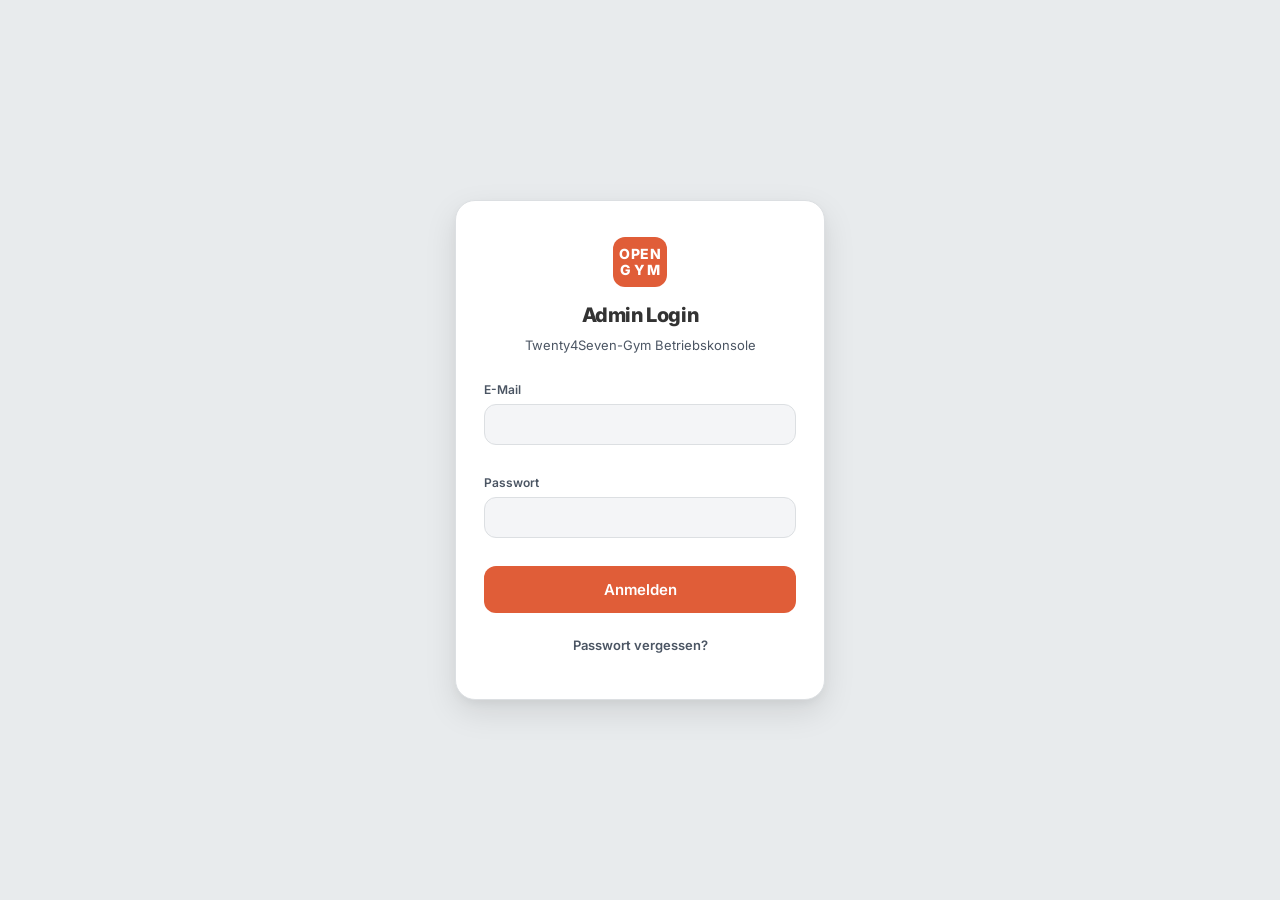
<file: src/nuki_integration/static/index.html>
<!DOCTYPE html>
<html lang="de">
  <head>
    <meta charset="UTF-8" />
    <meta name="viewport" content="width=device-width, initial-scale=1.0" />
    <meta name="theme-color" content="#e05d38" />
    <meta name="color-scheme" content="light dark" />
    <title>Twenty4Seven-Gym</title>
    <link rel="icon" type="image/svg+xml" href="assets/favicon.svg" />
    <link rel="preconnect" href="https://fonts.googleapis.com" />
    <link rel="preconnect" href="https://fonts.gstatic.com" crossorigin />
    <link rel="stylesheet" href="assets/admin.css?v=10" />
    <script>
      // Prevent flash of wrong theme — runs before CSS paints
      (function() {
        var t = localStorage.getItem('t247_theme');
        if (t === 'dark' || (!t && window.matchMedia('(prefers-color-scheme: dark)').matches)) {
          document.documentElement.classList.add('dark');
        }
      })();
    </script>
  </head>
  <body>
    <a class="skip-link" href="#app">Zum Inhalt springen</a>
    <main id="app"></main>
    <script src="assets/app.js?v=11" defer></script>
  </body>
</html>
</file>
<file: src/nuki_integration/static/assets/admin.css>
/* ================================================================
   TWENTY4SEVEN-GYM — Design System v5
   Light/Dark Mode · Inter + JetBrains Mono + Source Serif 4
   Primary: #e05d38 · Cool blue-grey palette
   ================================================================ */

@import url('https://fonts.googleapis.com/css2?family=Inter:wght@300;400;500;600;700;800&family=JetBrains+Mono:wght@400;500;600;700&family=Source+Serif+4:ital,wght@0,400;0,600;0,700;1,400&display=swap');

/* ── Theme Tokens ──────────────────────────────────────────────── */

:root {
  --card: #ffffff;
  --ring: #e05d38;
  --input: #f4f5f7;
  --muted: #f9fafb;
  --accent: #d6e4f0;
  --border: #dcdfe2;
  --radius: 0.75rem;
  --chart-1: #86a7c8;
  --chart-2: #eea591;
  --chart-3: #5a7ca6;
  --chart-4: #466494;
  --chart-5: #334c82;
  --popover: #ffffff;
  --primary: #e05d38;
  --sidebar: #dddfe2;
  --font-mono: 'JetBrains Mono', ui-monospace, monospace;
  --font-sans: 'Inter', system-ui, -apple-system, sans-serif;
  --font-serif: 'Source Serif 4', Georgia, serif;
  --secondary: #f3f4f6;
  --background: #e8ebed;
  --foreground: #333333;
  --destructive: #ef4444;
  --sidebar-ring: #e05d38;
  --sidebar-accent: #d6e4f0;
  --sidebar-border: #e5e7eb;
  --card-foreground: #333333;
  --sidebar-primary: #e05d38;
  --muted-foreground: #6b7280;
  --accent-foreground: #1e3a8a;
  --popover-foreground: #333333;
  --primary-foreground: #ffffff;
  --sidebar-foreground: #333333;
  --secondary-foreground: #4b5563;
  --destructive-foreground: #ffffff;
  --sidebar-accent-foreground: #1e3a8a;
  --sidebar-primary-foreground: #ffffff;

  /* Semantic aliases */
  --surface: var(--card);
  --surface-hover: var(--muted);
  --text: var(--foreground);
  --text-secondary: var(--secondary-foreground);
  --text-muted: var(--muted-foreground);
  --text-inverse: var(--primary-foreground);
  --line: var(--border);
  --line-subtle: var(--sidebar-border);

  /* Status */
  --success: #16a34a;
  --success-bg: #f0fdf4;
  --success-fg: #15803d;
  --warning: #d97706;
  --warning-bg: #fffbeb;
  --warning-fg: #b45309;
  --error: var(--destructive);
  --error-bg: #fef2f2;
  --error-fg: #dc2626;
  --info: var(--chart-3);
  --info-bg: #eff6ff;
  --info-fg: var(--chart-4);

  /* Layout */
  --sidebar-w: 260px;
  --header-h: 80px;
  --radius-sm: 0.375rem;
  --radius-lg: 1rem;
  --radius-xl: 1.25rem;
  --radius-full: 9999px;

  /* Shadows */
  --shadow-xs: 0 1px 2px rgba(0,0,0,0.04);
  --shadow-sm: 0 1px 3px rgba(0,0,0,0.06), 0 1px 2px rgba(0,0,0,0.04);
  --shadow-md: 0 4px 12px rgba(0,0,0,0.07), 0 1px 3px rgba(0,0,0,0.04);
  --shadow-lg: 0 12px 32px rgba(0,0,0,0.1), 0 4px 8px rgba(0,0,0,0.04);

  /* Motion */
  --ease: cubic-bezier(0.4, 0, 0.2, 1);
  --ease-out: cubic-bezier(0, 0, 0.2, 1);
  --ease-spring: cubic-bezier(0.34, 1.56, 0.64, 1);
}

.dark {
  --card: #2a3040;
  --ring: #e05d38;
  --input: #3d4354;
  --muted: #2a303e;
  --accent: #2a3656;
  --border: #3d4354;
  --chart-1: #86a7c8;
  --chart-2: #e6a08f;
  --chart-3: #5a7ca6;
  --chart-4: #466494;
  --chart-5: #334c82;
  --popover: #262b38;
  --primary: #e05d38;
  --sidebar: #2a303f;
  --secondary: #2a303e;
  --background: #1c2433;
  --foreground: #e5e5e5;
  --destructive: #ef4444;
  --sidebar-ring: #e05d38;
  --sidebar-accent: #2a3656;
  --sidebar-border: #3d4354;
  --card-foreground: #e5e5e5;
  --sidebar-primary: #e05d38;
  --muted-foreground: #a3a3a3;
  --accent-foreground: #bfdbfe;
  --popover-foreground: #e5e5e5;
  --primary-foreground: #ffffff;
  --sidebar-foreground: #e5e5e5;
  --secondary-foreground: #e5e5e5;
  --destructive-foreground: #ffffff;
  --sidebar-accent-foreground: #bfdbfe;
  --sidebar-primary-foreground: #ffffff;

  --surface: var(--card);
  --surface-hover: var(--secondary);
  --text: var(--foreground);
  --text-secondary: var(--secondary-foreground);
  --text-muted: var(--muted-foreground);
  --text-inverse: var(--primary-foreground);
  --line: var(--border);
  --line-subtle: var(--sidebar-border);

  --success: #22c55e;
  --success-bg: rgba(34,197,94,0.12);
  --success-fg: #4ade80;
  --warning: #f59e0b;
  --warning-bg: rgba(245,158,11,0.12);
  --warning-fg: #fbbf24;
  --error: #ef4444;
  --error-bg: rgba(239,68,68,0.12);
  --error-fg: #f87171;
  --info: var(--chart-1);
  --info-bg: rgba(134,167,200,0.12);
  --info-fg: #93c5fd;

  --shadow-xs: 0 1px 2px rgba(0,0,0,0.2);
  --shadow-sm: 0 1px 3px rgba(0,0,0,0.25), 0 1px 2px rgba(0,0,0,0.15);
  --shadow-md: 0 4px 12px rgba(0,0,0,0.3), 0 1px 3px rgba(0,0,0,0.15);
  --shadow-lg: 0 12px 32px rgba(0,0,0,0.4), 0 4px 8px rgba(0,0,0,0.2);
}

/* ── Reset ─────────────────────────────────────────────────────── */

*, *::before, *::after { box-sizing: border-box; margin: 0; }
html {
  height: 100%;
  -webkit-font-smoothing: antialiased;
  -moz-osx-font-smoothing: grayscale;
  color-scheme: light dark;
}
body {
  height: 100%;
  font-family: var(--font-sans);
  font-size: 14px;
  line-height: 1.6;
  color: var(--text);
  background: var(--background);
  transition: background-color .25s var(--ease), color .25s var(--ease);
}
button { font: inherit; cursor: pointer; border: none; background: none; }
a { color: inherit; text-decoration: none; }
input, textarea, select { font: inherit; color: inherit; }
img { max-width: 100%; display: block; }

/* ── Keyframes ─────────────────────────────────────────────────── */

@keyframes spin { to { transform: rotate(360deg); } }
@keyframes fadeIn { from { opacity: 0; transform: translateY(6px); } to { opacity: 1; transform: none; } }
@keyframes slideUp { from { opacity: 0; transform: translateY(16px); } to { opacity: 1; transform: none; } }
@keyframes scaleIn { from { opacity: 0; transform: scale(0.95); } to { opacity: 1; transform: scale(1); } }

.skip-link {
  position: absolute; left: -9999px; top: auto;
  &:focus { left: 16px; top: 16px; z-index: 9999; background: var(--primary); color: #fff; padding: 8px 16px; border-radius: var(--radius); }
}

/* ── Layout ────────────────────────────────────────────────────── */

#app { min-height: 100vh; display: flex; flex-direction: column; }
.app-layout { display: flex; flex: 1; min-height: 100vh; }

/* ── Sidebar ───────────────────────────────────────────────────── */

.sidebar {
  width: var(--sidebar-w);
  background: var(--sidebar);
  border-right: 1px solid var(--sidebar-border);
  display: flex;
  flex-direction: column;
  position: fixed;
  top: 0; left: 0; bottom: 0;
  z-index: 50;
  transition: transform .3s var(--ease), background-color .25s var(--ease);
}

.sidebar-brand {
  height: var(--header-h);
  box-sizing: content-box;
  padding: 0 20px;
  display: flex;
  align-items: center;
  gap: 12px;
  border-bottom: 1px solid var(--sidebar-border);
  flex-shrink: 0;
}

.sidebar-brand-mark {
  width: 42px; height: 38px;
  background: var(--primary);
  border-radius: var(--radius-sm);
  display: flex; flex-direction: column; align-items: center; justify-content: center;
  color: var(--primary-foreground);
  gap: 1px;
}
.sidebar-brand-mark .mark-top { font-size: 11px; font-weight: 800; line-height: 1; letter-spacing: 0.5px; margin-right: -0.5px; }
.sidebar-brand-mark .mark-bot { font-size: 11px; font-weight: 800; line-height: 1; letter-spacing: 2px; margin-right: -2px; }

.sidebar-brand-name {
  color: var(--sidebar-foreground);
  font-weight: 700;
  font-size: 14px;
  letter-spacing: 1.5px;
  text-transform: uppercase;
}

.sidebar-nav {
  flex: 1;
  padding: 12px 10px;
  display: flex;
  flex-direction: column;
  gap: 1px;
  overflow-y: auto;
}

.sidebar-section-label {
  padding: 18px 10px 5px;
  font-size: 10px;
  font-weight: 700;
  letter-spacing: 1.5px;
  text-transform: uppercase;
  color: var(--muted-foreground);
}

.nav-btn {
  display: flex;
  align-items: center;
  gap: 10px;
  padding: 8px 10px;
  border-radius: var(--radius-sm);
  color: var(--sidebar-foreground);
  font-weight: 500;
  font-size: 13px;
  width: 100%;
  text-align: left;
  transition: all .12s var(--ease);
}

.nav-btn:hover {
  background: var(--sidebar-accent);
  color: var(--sidebar-accent-foreground);
}

.nav-btn.active {
  background: var(--primary);
  color: var(--primary-foreground);
}

.nav-btn svg { width: 17px; height: 17px; flex-shrink: 0; opacity: .65; }
.nav-btn.active svg { opacity: 1; }
.nav-btn:hover svg { opacity: .9; }

.sidebar-footer {
  padding: 14px 16px;
  border-top: 1px solid var(--sidebar-border);
}

.sidebar-user {
  font-size: 12px;
  color: var(--muted-foreground);
  margin-bottom: 10px;
  line-height: 1.5;
}

.sidebar-user strong {
  color: var(--sidebar-foreground);
  font-weight: 600;
  display: block;
}

/* ── Main Area ─────────────────────────────────────────────────── */

.main-area {
  flex: 1;
  margin-left: var(--sidebar-w);
  display: flex;
  flex-direction: column;
  min-width: 0;
  transition: margin-left .3s var(--ease);
}

.topbar {
  height: var(--header-h);
  background: var(--surface);
  border-bottom: 1px solid var(--line);
  padding: 0 24px;
  display: flex;
  align-items: center;
  justify-content: space-between;
  position: sticky;
  top: 0;
  z-index: 40;
  transition: background-color .25s var(--ease);
}

.topbar-title {
  font-size: 16px;
  font-weight: 700;
  letter-spacing: -0.01em;
  color: var(--text);
}

.topbar-actions { display: flex; gap: 8px; align-items: center; }

.page-body {
  padding: 24px;
  flex: 1;
  animation: fadeIn .25s var(--ease-out);
}

/* ── Cards ─────────────────────────────────────────────────────── */

.card {
  background: var(--surface);
  border: 1px solid var(--line);
  border-radius: var(--radius-lg);
  box-shadow: var(--shadow-xs);
  overflow: hidden;
  transition: background-color .25s var(--ease), border-color .25s var(--ease);
}

.card-header {
  padding: 14px 18px;
  border-bottom: 1px solid var(--line-subtle);
  display: flex;
  align-items: center;
  justify-content: space-between;
  gap: 12px;
}

.card-title {
  font-size: 13px;
  font-weight: 700;
  color: var(--text);
  letter-spacing: -0.01em;
}

.card-body { padding: 18px; }

.card-footer {
  padding: 12px 18px;
  background: var(--muted);
  border-top: 1px solid var(--line-subtle);
  transition: background-color .25s var(--ease);
}

/* ── Stat cards ────────────────────────────────────────────────── */

.stat { padding: 20px; }
.stat-label {
  font-size: 11px;
  font-weight: 700;
  color: var(--muted-foreground);
  text-transform: uppercase;
  letter-spacing: 0.8px;
  margin-bottom: 4px;
}
.stat-value {
  font-size: 26px;
  font-weight: 800;
  letter-spacing: -0.03em;
  line-height: 1.2;
  color: var(--text);
}
.stat-sub {
  font-size: 12px;
  color: var(--text-secondary);
  margin-top: 2px;
}

/* ── Grid ──────────────────────────────────────────────────────── */

.grid { display: grid; gap: 16px; }
.grid-2 { grid-template-columns: repeat(2, 1fr); }
.grid-3 { grid-template-columns: repeat(3, 1fr); }
.grid-4 { grid-template-columns: repeat(4, 1fr); }
.grid-12 { grid-template-columns: repeat(12, 1fr); }
.col-3 { grid-column: span 3; }
.col-4 { grid-column: span 4; }
.col-6 { grid-column: span 6; }
.col-8 { grid-column: span 8; }
.col-12 { grid-column: span 12; }

/* ── Buttons ───────────────────────────────────────────────────── */

.btn {
  display: inline-flex;
  align-items: center;
  justify-content: center;
  gap: 6px;
  padding: 8px 15px;
  border-radius: var(--radius);
  font-weight: 600;
  font-size: 13px;
  border: 1px solid transparent;
  transition: all .15s var(--ease);
  white-space: nowrap;
  line-height: 1.4;
}
.btn:disabled { opacity: .45; pointer-events: none; }
.btn:focus-visible { outline: 2px solid var(--ring); outline-offset: 2px; }

.btn-accent, .btn-dark {
  background: var(--primary);
  color: var(--primary-foreground);
}
.btn-accent:hover, .btn-dark:hover {
  background: color-mix(in srgb, var(--primary), #000 12%);
}

.btn-outline {
  background: var(--surface);
  border-color: var(--line);
  color: var(--text);
}
.btn-outline:hover {
  background: var(--muted);
  border-color: var(--primary);
}

.btn-ghost {
  background: transparent;
  color: var(--text-secondary);
}
.btn-ghost:hover {
  background: var(--accent);
  color: var(--accent-foreground);
}

.btn-danger { background: var(--destructive); color: var(--destructive-foreground); }
.btn-danger:hover { background: color-mix(in srgb, var(--destructive), #000 15%); }

.btn-sm { padding: 5px 10px; font-size: 12px; border-radius: var(--radius-sm); }
.btn-lg { padding: 12px 24px; font-size: 15px; }
.btn-block { width: 100%; }
.btn-icon { padding: 7px; }

/* ── Inputs ────────────────────────────────────────────────────── */

.input {
  width: 100%;
  padding: 9px 13px;
  border: 1px solid var(--line);
  border-radius: var(--radius);
  background: var(--input);
  color: var(--text);
  transition: border-color .15s, box-shadow .15s, background-color .25s;
  outline: none;
  font-size: 13px;
}
.input:focus {
  border-color: var(--ring);
  box-shadow: 0 0 0 3px color-mix(in srgb, var(--ring), transparent 80%);
  background: var(--surface);
}
.input::placeholder { color: var(--muted-foreground); }
textarea.input { resize: vertical; min-height: 72px; line-height: 1.6; }
select.input { appearance: auto; }

label {
  display: block;
  font-size: 12px;
  font-weight: 600;
  color: var(--text-secondary);
  margin-bottom: 5px;
}

.field { margin-bottom: 14px; }

/* ── Badges ────────────────────────────────────────────────────── */

.badge {
  display: inline-flex;
  align-items: center;
  gap: 4px;
  padding: 2px 9px;
  border-radius: var(--radius-full);
  font-size: 11px;
  font-weight: 700;
  letter-spacing: 0.2px;
  line-height: 1.6;
}
.badge-success { background: var(--success-bg); color: var(--success-fg); }
.badge-warning { background: var(--warning-bg); color: var(--warning-fg); }
.badge-error { background: var(--error-bg); color: var(--error-fg); }
.badge-info { background: var(--info-bg); color: var(--info-fg); }
.badge-neutral { background: var(--accent); color: var(--accent-foreground); }

/* ── List rows ─────────────────────────────────────────────────── */

.list-row {
  display: flex;
  align-items: center;
  justify-content: space-between;
  padding: 12px 18px;
  border-bottom: 1px solid var(--line-subtle);
  transition: background .1s;
}
.list-row:last-child { border-bottom: none; }
.list-row:hover { background: var(--surface-hover); }
.list-row-clickable { cursor: pointer; }

/* ── Toast ─────────────────────────────────────────────────────── */

.toast {
  padding: 10px 16px;
  border-radius: var(--radius);
  margin-bottom: 16px;
  font-weight: 500;
  font-size: 13px;
  animation: slideUp .25s var(--ease-out);
}
.toast-success { background: var(--success-bg); color: var(--success-fg); border: 1px solid color-mix(in srgb, var(--success), transparent 80%); }
.toast-error { background: var(--error-bg); color: var(--error-fg); border: 1px solid color-mix(in srgb, var(--error), transparent 80%); }

/* ── Empty state ───────────────────────────────────────────────── */

.empty {
  text-align: center;
  padding: 36px 20px;
  color: var(--muted-foreground);
  font-size: 13px;
}

/* ── Dropdown ──────────────────────────────────────────────────── */

.dropdown { position: relative; }
.dropdown-menu {
  display: none;
  position: absolute;
  right: 0;
  top: calc(100% + 4px);
  background: var(--popover);
  border: 1px solid var(--line);
  border-radius: var(--radius);
  box-shadow: var(--shadow-md);
  min-width: 170px;
  z-index: 20;
  overflow: hidden;
}
.dropdown-menu.open { display: block; animation: scaleIn .12s var(--ease-out); }
.dropdown-item {
  display: block;
  width: 100%;
  padding: 8px 14px;
  text-align: left;
  font-size: 13px;
  font-weight: 500;
  color: var(--popover-foreground);
  transition: background .08s;
}
.dropdown-item:hover { background: var(--accent); }
.dropdown-item-danger { color: var(--destructive); }

/* ── Overlay / Dialog ──────────────────────────────────────────── */

.overlay {
  position: fixed; inset: 0;
  background: rgba(0,0,0,.4);
  display: grid; place-items: center;
  z-index: 9999;
  padding: 20px;
  backdrop-filter: blur(4px);
  animation: fadeIn .15s var(--ease-out);
}
.dark .overlay { background: rgba(0,0,0,.55); }

.dialog {
  background: var(--popover);
  border: 1px solid var(--line);
  border-radius: var(--radius-xl);
  box-shadow: var(--shadow-lg);
  width: 100%;
  max-width: 380px;
  padding: 28px;
  text-align: center;
}
.dialog-title { font-size: 16px; font-weight: 700; margin-bottom: 6px; color: var(--text); }
.dialog-text { font-size: 14px; color: var(--text-secondary); margin-bottom: 20px; }
.dialog-actions { display: flex; gap: 8px; justify-content: center; }

/* ── Theme Toggle ──────────────────────────────────────────────── */

.theme-toggle {
  display: flex;
  align-items: center;
  justify-content: center;
  width: 34px; height: 34px;
  border-radius: var(--radius);
  border: 1px solid var(--line);
  background: var(--surface);
  color: var(--muted-foreground);
  cursor: pointer;
  transition: all .15s var(--ease);
}
.theme-toggle:hover {
  background: var(--accent);
  color: var(--accent-foreground);
  border-color: var(--accent-foreground);
}
.theme-toggle svg { width: 16px; height: 16px; transition: transform .3s var(--ease-spring); }
.theme-toggle:hover svg { transform: rotate(30deg); }

/* ═════════════════════════════════════════════════════════════════
   /checks  MEMBER SHELL
   ═════════════════════════════════════════════════════════════════ */

.checks-shell {
  min-height: 100vh;
  display: flex;
  flex-direction: column;
  align-items: center;
  justify-content: center;
  background: var(--background);
  padding: 20px;
}

.checks-container {
  width: 100%;
  max-width: 460px;
  animation: slideUp .35s var(--ease-out);
}

.checks-card {
  background: var(--surface);
  border: 1px solid var(--line);
  border-radius: var(--radius-xl);
  box-shadow: var(--shadow-lg);
  overflow: hidden;
}

.checks-card-body { padding: 32px 28px; }

.checks-brand { text-align: center; margin-bottom: 24px; }

.checks-brand-mark {
  width: 54px; height: 50px;
  background: var(--primary);
  border-radius: var(--radius);
  display: inline-flex; flex-direction: column; align-items: center; justify-content: center;
  color: var(--primary-foreground);
  margin-bottom: 12px;
  gap: 2px;
}
.checks-brand-mark .mark-top { font-size: 14px; font-weight: 800; line-height: 1; letter-spacing: 0.5px; margin-right: -0.5px; }
.checks-brand-mark .mark-bot { font-size: 14px; font-weight: 800; line-height: 1; letter-spacing: 2.5px; margin-right: -2.5px; }

.checks-title {
  font-size: 20px;
  font-weight: 800;
  letter-spacing: -0.02em;
  margin: 0 0 4px;
  color: var(--text);
}

.checks-subtitle {
  font-size: 13px;
  color: var(--text-secondary);
  line-height: 1.6;
}

/* ── /checks Window Cards ──────────────────────────────────────── */

.checks-window {
  background: var(--surface);
  border: 1px solid var(--line);
  border-radius: var(--radius-lg);
  padding: 20px;
  margin-bottom: 12px;
  transition: border-color .15s, box-shadow .15s, background-color .25s;
}
.checks-window:hover {
  border-color: var(--primary);
  box-shadow: var(--shadow-sm);
}

.checks-time-block {
  display: flex;
  align-items: baseline;
  gap: 8px;
  margin-bottom: 6px;
}
.checks-time-main {
  font-size: 20px;
  font-weight: 800;
  letter-spacing: -0.02em;
  color: var(--text);
}
.checks-time-arrow { color: var(--muted-foreground); font-weight: 300; }
.checks-date { font-size: 12px; color: var(--muted-foreground); margin-bottom: 14px; }

.checks-status-row { display: flex; gap: 12px; margin: 14px 0; }
.checks-status-item {
  display: flex;
  align-items: center;
  gap: 5px;
  font-size: 12px;
  font-weight: 600;
}
.checks-status-item.done { color: var(--success); }
.checks-status-item.pending { color: var(--muted-foreground); }

/* ── Vertical Stepper ──────────────────────────────────────────── */

.stepper {
  display: flex;
  flex-direction: column;
  gap: 0;
  position: relative;
  padding-left: 36px;
}

.stepper-step {
  position: relative;
  padding: 0 0 28px;
  min-height: 40px;
}
.stepper-step:last-child { padding-bottom: 0; }

.stepper-step::before {
  content: "";
  position: absolute;
  left: -27px;
  top: 26px;
  bottom: 0;
  width: 2px;
  background: var(--line);
  transition: background .3s var(--ease);
}
.stepper-step:last-child::before { display: none; }
.stepper-step.done::before { background: var(--success); }
.stepper-step.active::before { background: linear-gradient(to bottom, var(--primary) 50%, var(--line) 50%); }

.stepper-dot {
  position: absolute;
  left: -36px;
  top: 1px;
  width: 20px; height: 20px;
  border-radius: 50%;
  border: 2px solid var(--line);
  background: var(--surface);
  display: grid; place-items: center;
  transition: all .25s var(--ease);
  z-index: 1;
}
.stepper-step.done .stepper-dot { background: var(--success); border-color: var(--success); color: #fff; }
.stepper-step.active .stepper-dot {
  background: var(--primary);
  border-color: var(--primary);
  color: var(--primary-foreground);
  box-shadow: 0 0 0 4px color-mix(in srgb, var(--primary), transparent 80%);
}
.stepper-dot svg { width: 11px; height: 11px; }
.stepper-step-number { font-size: 10px; font-weight: 800; color: var(--muted-foreground); }
.stepper-step.active .stepper-step-number { color: var(--primary-foreground); }
.stepper-step.done .stepper-step-number { display: none; }

.stepper-header { display: flex; align-items: center; justify-content: space-between; margin-bottom: 4px; }
.stepper-title { font-size: 14px; font-weight: 700; color: var(--text); transition: color .2s; }
.stepper-step.done .stepper-title { color: var(--success); }
.stepper-step:not(.active):not(.done) .stepper-title { color: var(--muted-foreground); }

.stepper-body { animation: fadeIn .25s var(--ease-out); }
.stepper-body p { font-size: 13px; color: var(--text-secondary); line-height: 1.7; margin-bottom: 14px; }

.stepper-nav {
  position: sticky; bottom: 0;
  background: var(--surface);
  border-top: 1px solid var(--line);
  padding: 14px 0;
  display: flex; gap: 8px;
  margin-top: 20px; z-index: 10;
}
.stepper-nav .btn { flex: 1; }

/* ── Step type badges ──────────────────────────────────────────── */

.step-type-badge {
  display: inline-flex; align-items: center; gap: 3px;
  font-size: 10px; font-weight: 700;
  padding: 2px 7px; border-radius: var(--radius-full);
  margin-left: 6px;
}
.step-type-house_rules, .step-type-house-rules { background: var(--warning-bg); color: var(--warning-fg); }
.step-type-video { background: var(--info-bg); color: var(--info-fg); }
.step-type-image { background: var(--success-bg); color: var(--success-fg); }

/* ── House rules container ─────────────────────────────────────── */

.house-rules-container {
  background: var(--muted);
  border: 1px solid var(--line);
  border-radius: var(--radius-lg);
  padding: 20px;
  margin-bottom: 16px;
  max-height: 360px;
  overflow-y: auto;
}
.house-rules-container h3 { font-size: 15px; font-weight: 700; margin-bottom: 10px; }
.house-rules-container p, .house-rules-container li {
  font-size: 13px; line-height: 1.8; color: var(--text-secondary);
}

/* ── Video embed ───────────────────────────────────────────────── */

.step-video-container {
  position: relative; padding-bottom: 56.25%; height: 0; overflow: hidden;
  border-radius: var(--radius-lg); margin-bottom: 14px; background: #000;
}
.step-video-container iframe { position: absolute; top: 0; left: 0; width: 100%; height: 100%; border: 0; }

/* ── Check row (funnel checkbox) ───────────────────────────────── */

.check-row {
  display: flex; align-items: flex-start; gap: 12px;
  padding: 14px; border: 1px solid var(--line); border-radius: var(--radius);
  cursor: pointer; transition: all .12s var(--ease); user-select: none;
}
.check-row:hover { border-color: var(--primary); background: color-mix(in srgb, var(--primary), transparent 92%); }
.check-row.checked { border-color: var(--success); background: var(--success-bg); }
.check-row input[type="checkbox"] { width: 20px; height: 20px; accent-color: var(--success); flex-shrink: 0; margin-top: 1px; }
.check-row-label { font-size: 13px; font-weight: 500; line-height: 1.5; }

.step-image { width: 100%; border-radius: var(--radius-lg); margin-bottom: 14px; }

/* ── Success icon ──────────────────────────────────────────────── */

.success-icon {
  width: 64px; height: 64px;
  background: var(--success-bg); color: var(--success);
  border-radius: 50%;
  display: inline-grid; place-items: center;
  margin-bottom: 18px;
}

/* ── Auth Shell ────────────────────────────────────────────────── */

.auth-shell {
  min-height: 100vh;
  display: grid;
  place-items: center;
  background: var(--background);
  padding: 20px;
}

.auth-card {
  width: 100%;
  max-width: 370px;
  background: var(--surface);
  border: 1px solid var(--line);
  border-radius: var(--radius-xl);
  box-shadow: var(--shadow-lg);
  padding: 36px 28px;
  animation: slideUp .35s var(--ease-out);
}

/* ═════════════════════════════════════════════════════════════════
   BRANDING / EMAIL EDITOR
   ═════════════════════════════════════════════════════════════════ */

.editor-layout {
  display: grid;
  grid-template-columns: 1fr 1fr;
  gap: 20px;
  align-items: start;
}

.editor-panel {
  display: flex; flex-direction: column; gap: 16px;
}

.code-editor {
  font-family: var(--font-mono) !important;
  font-size: 12px !important;
  line-height: 1.5 !important;
  padding: 14px !important;
  border: 1px solid var(--line) !important;
  border-radius: var(--radius) !important;
  background: var(--input) !important;
  color: var(--text) !important;
  resize: vertical;
  min-height: 280px;
  tab-size: 2;
  white-space: pre-wrap;
  word-wrap: break-word;
}
.code-editor:focus {
  border-color: var(--ring) !important;
  box-shadow: 0 0 0 3px color-mix(in srgb, var(--ring), transparent 80%) !important;
  outline: none;
}

.preview-frame {
  border: 1px solid var(--line);
  border-radius: var(--radius);
  background: #fff;
  min-height: 480px;
  position: sticky;
  top: calc(var(--header-h) + 16px);
  overflow: hidden;
}
.preview-frame iframe { width: 100%; height: 580px; border: 0; }
.preview-frame.mobile { overflow: hidden; }
.preview-frame.mobile iframe { width: 375px; max-width: 375px; margin: 0 auto; display: block; height: 580px; }

.preview-toggle-bar {
  display: flex; gap: 3px; padding: 3px;
  background: var(--muted); border-radius: var(--radius-sm);
}
.preview-toggle-btn {
  flex: 1; padding: 4px 10px;
  font-size: 11px; font-weight: 600;
  border-radius: calc(var(--radius-sm) - 2px);
  color: var(--muted-foreground);
  transition: all .12s;
}
.preview-toggle-btn.active {
  background: var(--surface);
  color: var(--text);
  box-shadow: var(--shadow-xs);
}

.placeholder-chips { display: flex; flex-wrap: wrap; gap: 5px; margin-top: 6px; }
.placeholder-chip {
  padding: 3px 8px; font-size: 11px; font-weight: 600;
  font-family: var(--font-mono);
  background: var(--accent); color: var(--accent-foreground);
  border: 1px solid var(--line); border-radius: var(--radius-full);
  cursor: pointer; transition: all .12s;
}
.placeholder-chip:hover { background: var(--primary); color: var(--primary-foreground); border-color: var(--primary); }

.color-grid {
  display: grid; grid-template-columns: repeat(auto-fill, minmax(90px, 1fr)); gap: 10px;
}
.color-item { display: flex; flex-direction: column; gap: 3px; }
.color-item label { font-size: 10px; margin-bottom: 1px; }
.color-item input[type="color"] {
  width: 100%; height: 32px;
  border: 1px solid var(--line); border-radius: var(--radius-sm);
  padding: 2px; cursor: pointer; background: var(--surface);
}

.logo-preview-box {
  width: 100%; padding: 16px;
  background: var(--muted); border: 1px dashed var(--line);
  border-radius: var(--radius); text-align: center;
  min-height: 64px; display: flex; align-items: center; justify-content: center;
}
.logo-preview-box img { max-width: 180px; max-height: 64px; object-fit: contain; }

/* ── Block sortable (email reorder) ────────────────────────────── */

.block-sortable {
  display: flex;
  flex-direction: column;
  gap: 6px;
  user-select: none;
}

.block-item {
  display: flex;
  align-items: center;
  gap: 10px;
  padding: 10px 12px;
  background: var(--surface);
  border: 1px solid var(--line);
  border-radius: var(--radius-sm);
  cursor: grab;
  transition: background 0.15s, box-shadow 0.15s;
  font-size: 13px;
  color: var(--text);
}

.block-item:active { cursor: grabbing; }

.block-item.dragging {
  opacity: 0.4;
}

.block-item.drag-over {
  background: color-mix(in srgb, var(--accent) 12%, var(--surface));
  border-color: var(--accent);
  box-shadow: 0 0 0 2px color-mix(in srgb, var(--accent) 30%, transparent);
}

.drag-handle {
  font-size: 16px;
  color: var(--muted-foreground);
  line-height: 1;
  flex-shrink: 0;
}

.block-label {
  font-weight: 500;
}

/* ── Mobile sidebar ────────────────────────────────────────────── */

.sidebar-toggle {
  display: none;
  padding: 7px;
  border: 1px solid var(--line);
  border-radius: var(--radius-sm);
  color: var(--text);
  background: var(--surface);
}

.sidebar-overlay {
  display: none;
  position: fixed; inset: 0;
  background: rgba(0,0,0,.35);
  z-index: 45;
}

/* ── Responsive ────────────────────────────────────────────────── */

@media (max-width: 1024px) {
  .sidebar { transform: translateX(-100%); }
  .sidebar.open { transform: translateX(0); }
  .sidebar-toggle { display: flex !important; }
  .sidebar-overlay.open { display: block; }
  .main-area { margin-left: 0; }
  .grid-4, .grid-3 { grid-template-columns: repeat(2, 1fr); }
  .col-3, .col-4 { grid-column: span 6; }
  .col-8 { grid-column: span 12; }
  .editor-layout { grid-template-columns: 1fr; }
}

@media (max-width: 640px) {
  .page-body { padding: 14px; }
  .grid-4, .grid-3, .grid-2 { grid-template-columns: 1fr; }
  .col-3, .col-4, .col-6, .col-8 { grid-column: span 12; }
  .checks-card-body { padding: 24px 18px; }
  .topbar { padding: 0 14px; }
  .topbar-title { font-size: 14px; }
  .card-header { padding: 12px 14px; }
  .card-body { padding: 14px; }
}
</file>
